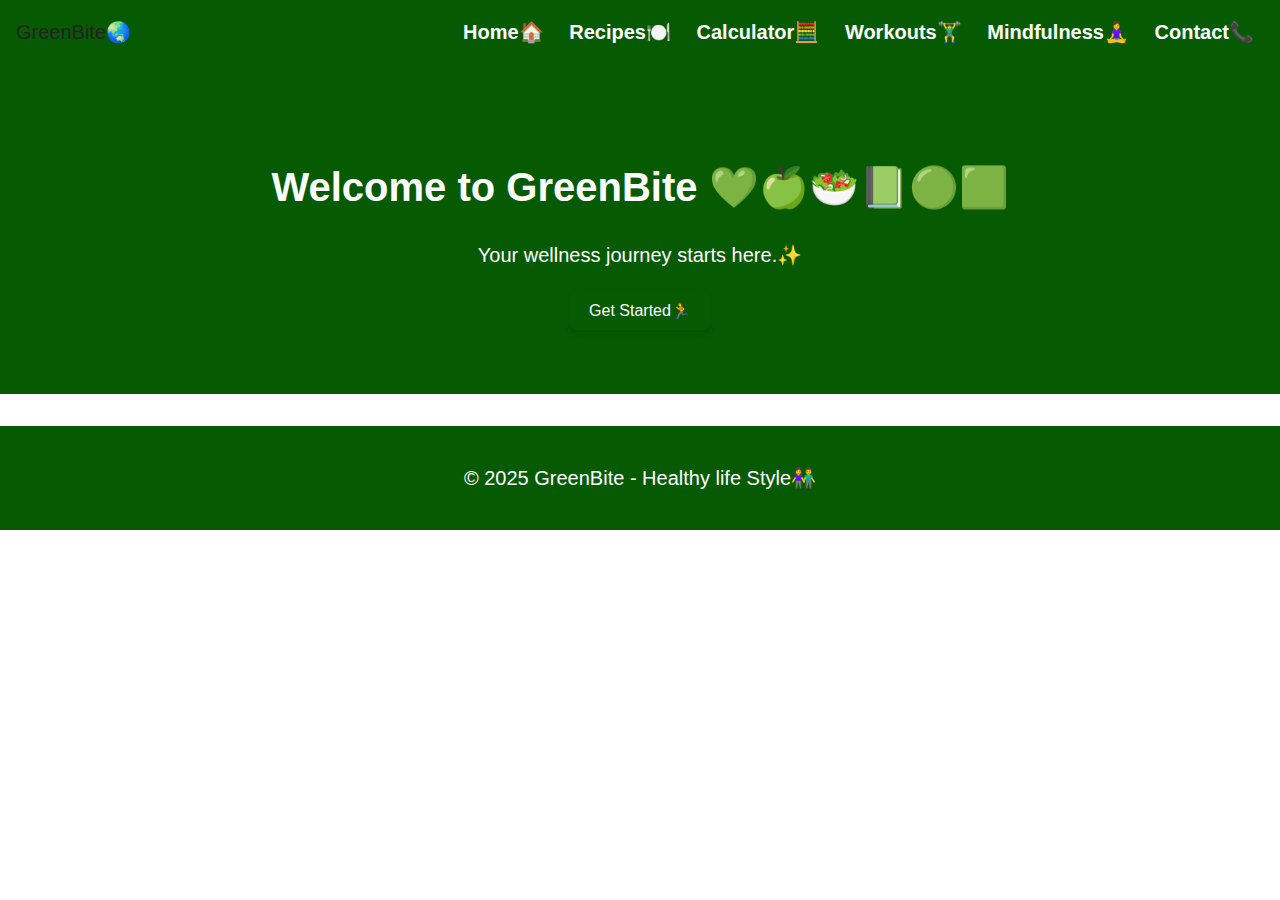
<file: index.html>
<!DOCTYPE html>
<html lang="en">
<head>
    <meta charset="UTF-8">
    <meta name="viewport" content="width=device-width, initial-scale=1.0">
    <title>GreenBite - Home</title>
    <link rel="stylesheet" href="styles.css">
</head>
<body>
    <nav>
        <div class="logo">GreenBite🌏</div>
        <div>
            <a href="index.html">Home🏠</a>
            <a href="recipes.html">Recipes🍽️</a>
            <a href="calculator.html">Calculator🧮</a>
            <a href="workouts.html">Workouts🏋️‍♂️</a>
            <a href="mindfulness.html">Mindfulness🧘‍♀️</a>
            <a href="contact.html">Contact📞</a>
        </div>
    </nav>
    <section class="hero">
        <h1>Welcome to GreenBite 💚🍏🥗📗🟢🟩</h1>
        <p>Your wellness journey starts here.✨</p>
        <button class="btn">Get Started🏃</button>
    </section>
    <footer>
        <p>&copy; 2025 GreenBite - Healthy life Style👫</p>
    </footer>
</body>
</html>
</file>
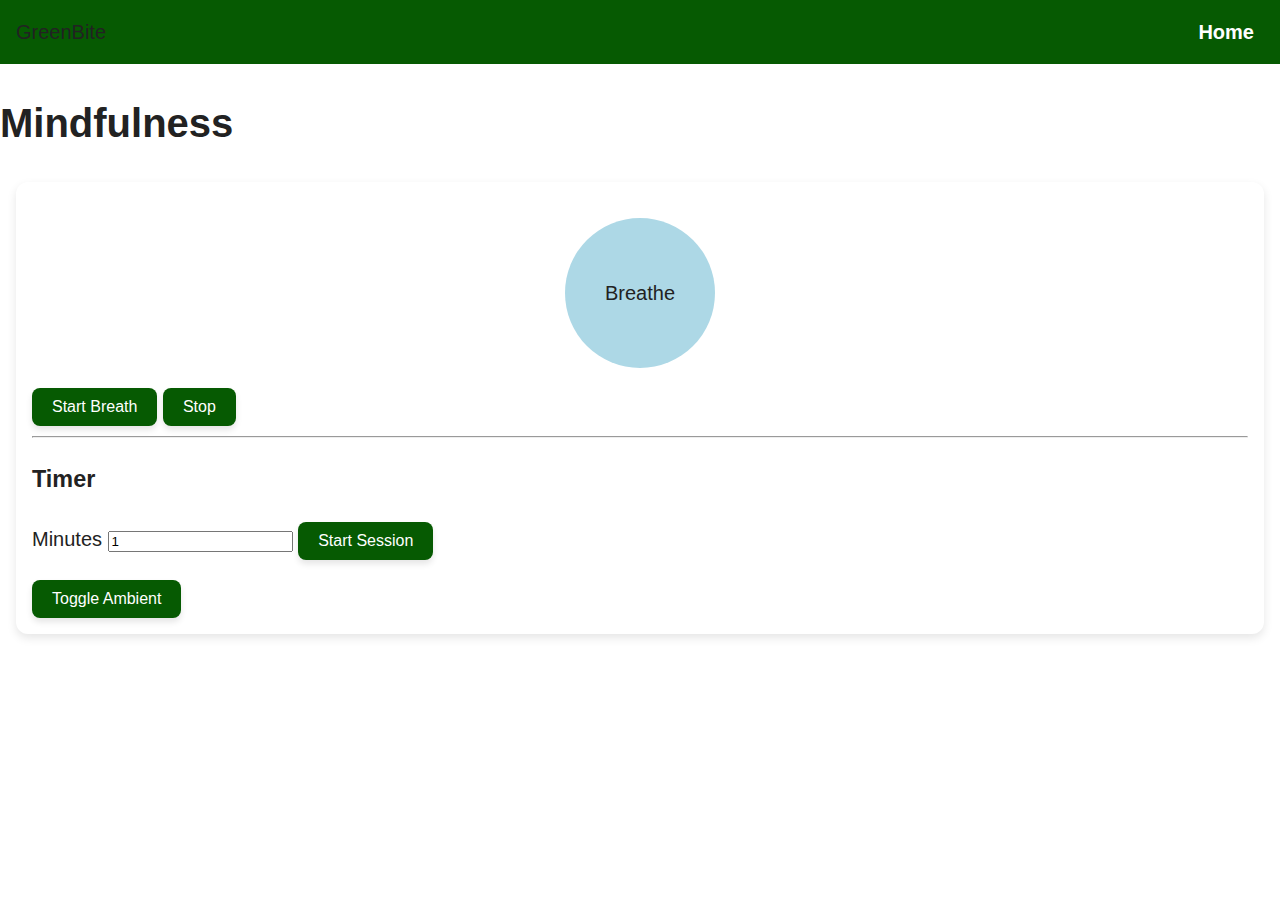
<file: mindfulness.html>
<!doctype html>
<html lang="en">
<head>
<meta charset="utf-8">
<meta name="viewport" content="width=device-width,initial-scale=1">
<title>Mindfulness</title>
<link rel="stylesheet" href="styles.css">
<style>
  .breath {
    width: 150px;
    height: 150px;
    margin: 20px auto;
    border-radius: 50%;
    background: lightblue;
    display: flex;
    align-items: center;
    justify-content: center;
    transition: transform 4s ease-in-out;
  }
  .inhale { transform: scale(1.3); background: skyblue; }
  .exhale { transform: scale(0.8); background: lightgreen; }
</style>
</head>
<body>
<nav class="nav"><div class="brand">GreenBite</div><a href="index.html">Home</a></nav>
<main>
  <h1>Mindfulness</h1>
  <div class="card">
    <div id="breath" class="breath">Breathe</div>
    <p id="breathText"></p>
    <div>
      <button id="startBreath">Start Breath</button>
      <button id="stopBreath">Stop</button>
    </div>
    <hr/>
    <h3>Timer</h3>
    <label>Minutes <input id="minInput" type="number" value="1" min="1"></label>
    <button id="startTimer">Start Session</button>
    <p id="sessionMsg"></p>
    <div>
      <button id="soundToggle">Toggle Ambient</button>
    </div>
  </div>
</main>
<script>
let cycle = [
  {phase:'Inhale', class:'inhale', duration:4000},
  {phase:'Hold', class:'', duration:2000},
  {phase:'Exhale', class:'exhale', duration:4000},
  {phase:'Hold', class:'', duration:2000}
];
let breathInterval=null, breathIndex=0;

function startBreathing(){
  const el=document.getElementById('breath');
  const txt=document.getElementById('breathText');

  function runCycle(){
    let step=cycle[breathIndex];
    el.className='breath '+step.class;
    txt.textContent=step.phase;
    breathIndex=(breathIndex+1)%cycle.length;
    breathInterval=setTimeout(runCycle, step.duration);
  }
  runCycle();
}
function stopBreathing(){
  clearTimeout(breathInterval);
  breathIndex=0;
  document.getElementById('breath').className='breath';
  document.getElementById('breathText').textContent='';
}

document.getElementById('startBreath').addEventListener('click', startBreathing);
document.getElementById('stopBreath').addEventListener('click', stopBreathing);

// Timer
document.getElementById('startTimer').addEventListener('click', ()=>{
  const mins = Number(document.getElementById('minInput').value) || 1;
  let secs = mins*60;
  document.getElementById('sessionMsg').textContent = 'Session running: '+mins+' min';
  const id = setInterval(()=>{
    secs--;
    if(secs<=0){ clearInterval(id); document.getElementById('sessionMsg').textContent='Session complete!'; trackSession(); }
  },1000);
});

// Ambient sound with audio file
let ambientOn=false, audio=new Audio("https://www.soundhelix.com/examples/mp3/SoundHelix-Song-1.mp3");
audio.loop=true; audio.volume=0.2;

document.getElementById('soundToggle').addEventListener('click', ()=>{
  if(!ambientOn){
    audio.play();
    ambientOn=true;
    document.getElementById('soundToggle').textContent='Stop Ambient';
  }else{
    audio.pause();
    ambientOn=false;
    document.getElementById('soundToggle').textContent='Toggle Ambient';
  }
});

function trackSession(){
  const k='green_sessions';
  const arr = JSON.parse(localStorage.getItem(k) || '[]');
  arr.push({when:new Date().toISOString()});
  localStorage.setItem(k, JSON.stringify(arr));
}
</script>
</body>
</html>
</file>
<file: styles.css>
body {
  font-family: Arial, Helvetica, sans-serif;
  font-size: 20px;      /* Bigger than the default 16px */
  line-height: 1.6;     /* Improves readability */
  margin: 0;
  padding: 0;
  color: #222;
  background-color: #fff;
}


/* Navbar */
nav {
    background: rgb(6, 90, 2);
    padding: 1rem;
    display: flex;
    justify-content: space-between;
    align-items: center;
}

nav a {
    color: white;
    text-decoration: none;
    margin: 0 10px;
    font-weight: bold;
}

nav a:hover {
    color: #ff9800;
    transition: 0.3s;
}

/* Hero Section */
.hero {
    background: rgb(6, 90, 2);
    color: white;
    text-align: center;
    padding: 4rem 2rem;
}

.hero h1 {
    font-size: 2.5rem;
    margin-bottom: 1rem;
}

/* Buttons */
button, .btn {
    background: rgb(6, 90, 2);
    border: none;
    padding: 10px 20px;
    color: white;
    font-size: 1rem;
    cursor: pointer;
    border-radius: 8px;
    box-shadow: 0px 4px 6px rgba(0,0,0,0.1);
    transition: all 0.3s ease;
}

button:hover, .btn:hover {
    background: rgb(6, 90, 2);
    box-shadow: 0px 6px 12px rgba(0,0,0,0.2);
}

/* Cards */
.card {
    background: white;
    border-radius: 12px;
    padding: 1rem;
    margin: 1rem;
    box-shadow: 0px 4px 10px rgba(0,0,0,0.1);
    transition: transform 0.2s ease, box-shadow 0.2s ease;
}

.card:hover {
    transform: translateY(-5px);
    box-shadow: 0px 8px 16px rgba(0,0,0,0.2);
}

/* Progress Bars */
.progress {
    background: #ddd;
    border-radius: 20px;
    overflow: hidden;
    margin: 0.5rem 0;
}

.progress-bar {
    height: 20px;
    border-radius: 20px;
    background: rgb(6, 90, 2);
    width: 0%;
    transition: width 1s ease-in-out;
}

/* Footer */
footer {
    background: rgb(6, 90, 2);
    color: white;
    text-align: center;
    padding: 1rem;
    margin-top: 2rem;
}
</file>
